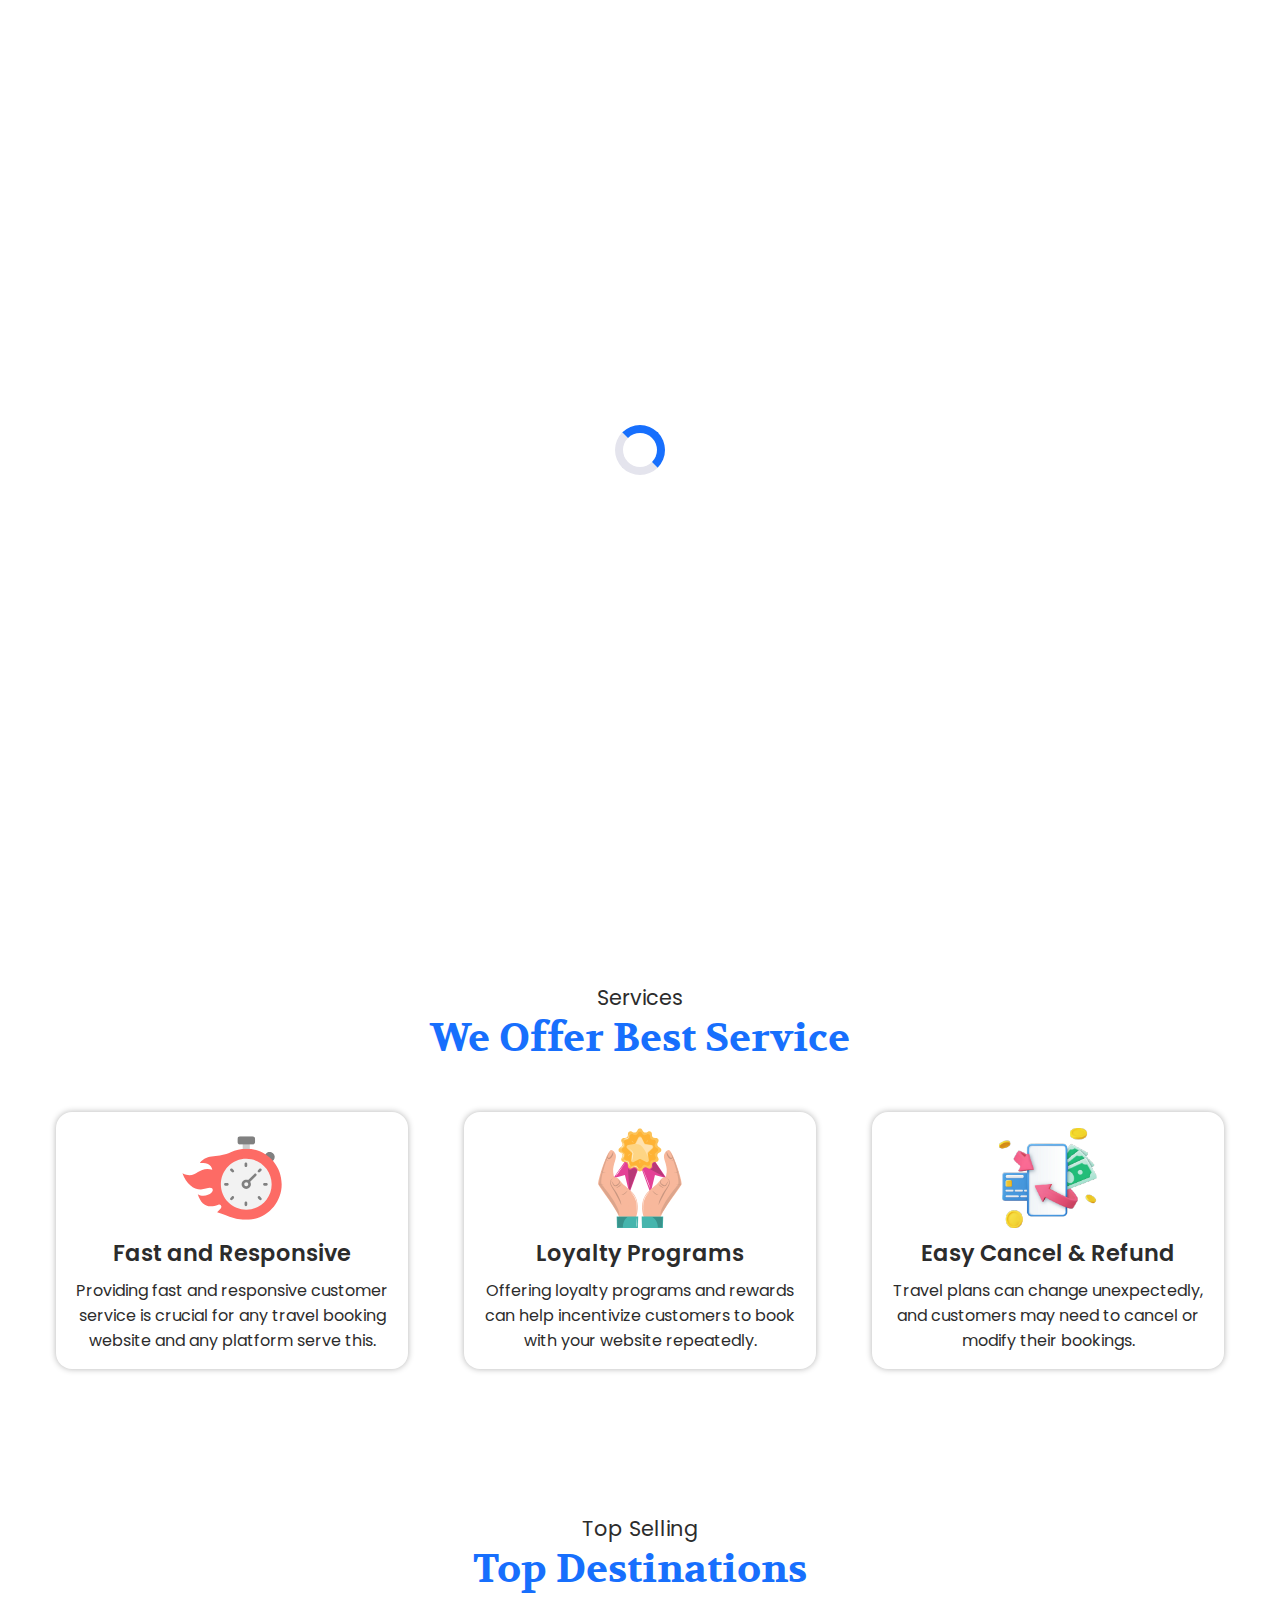
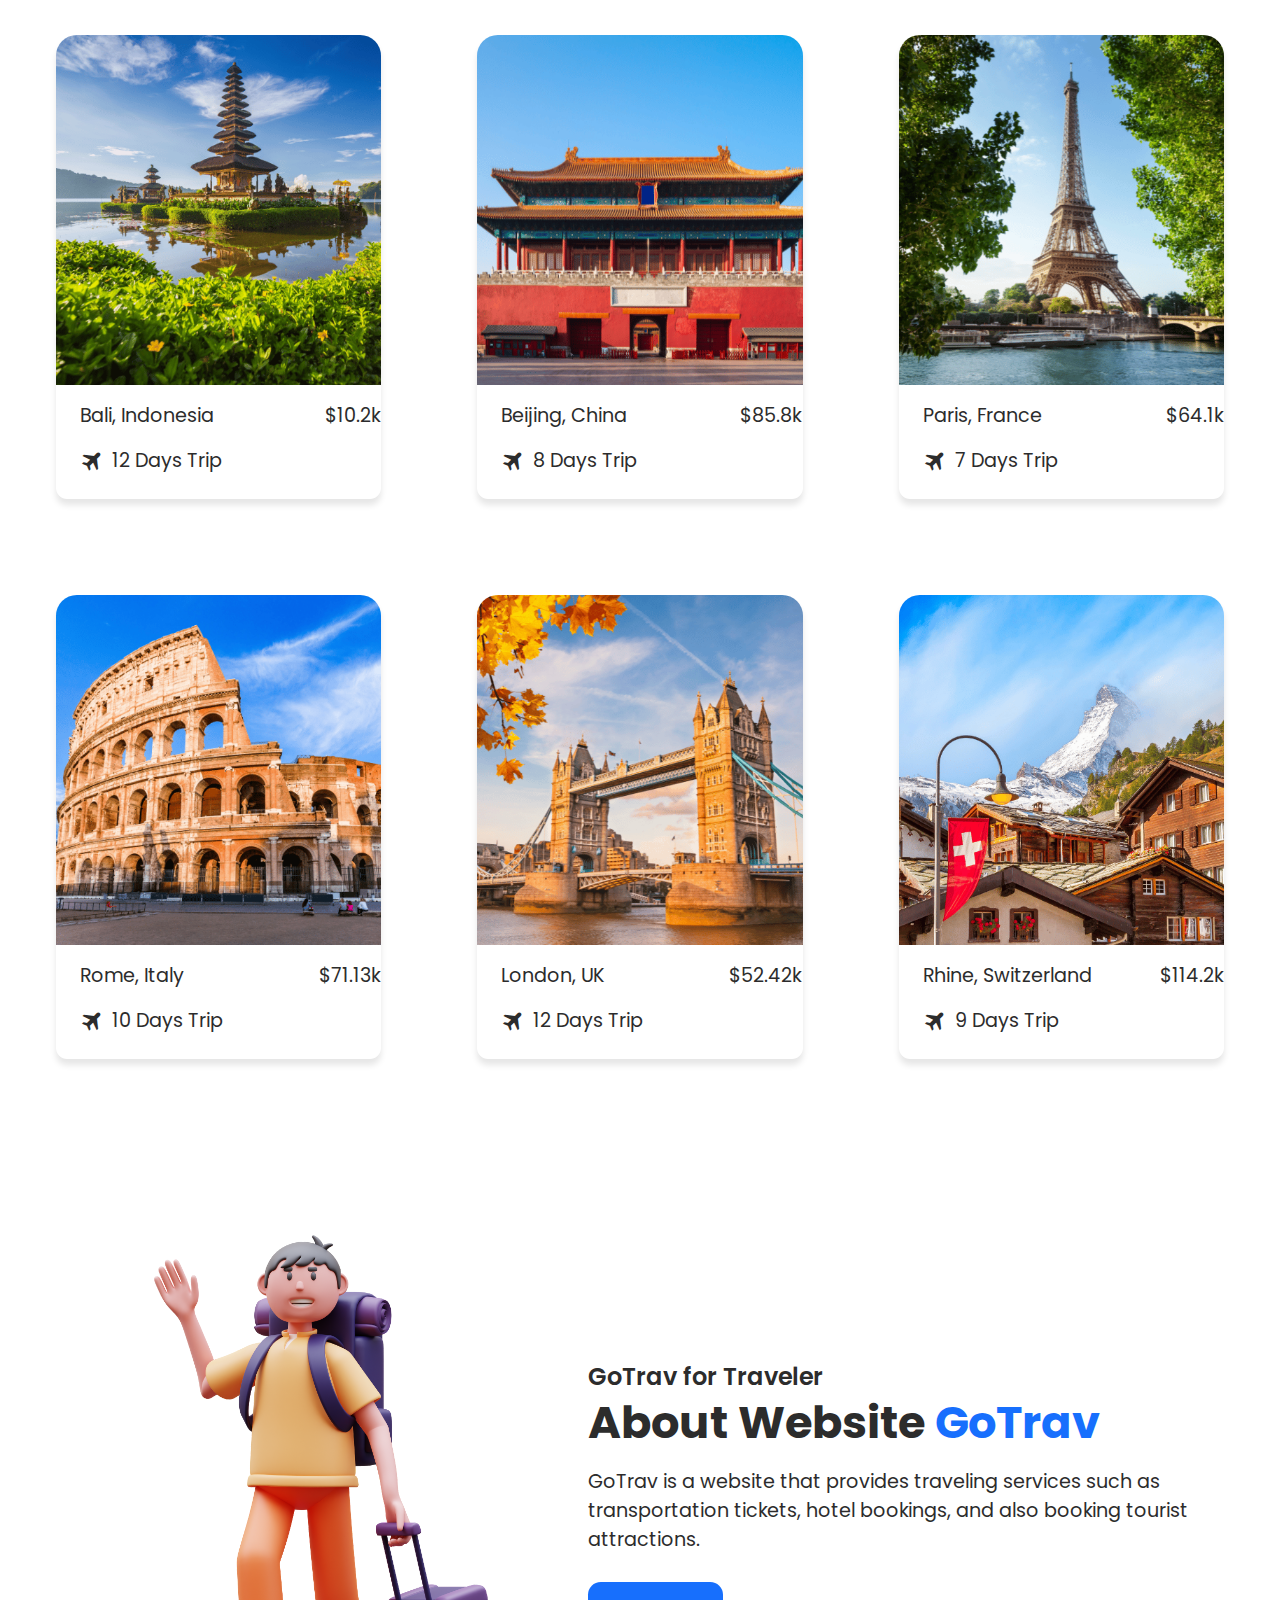
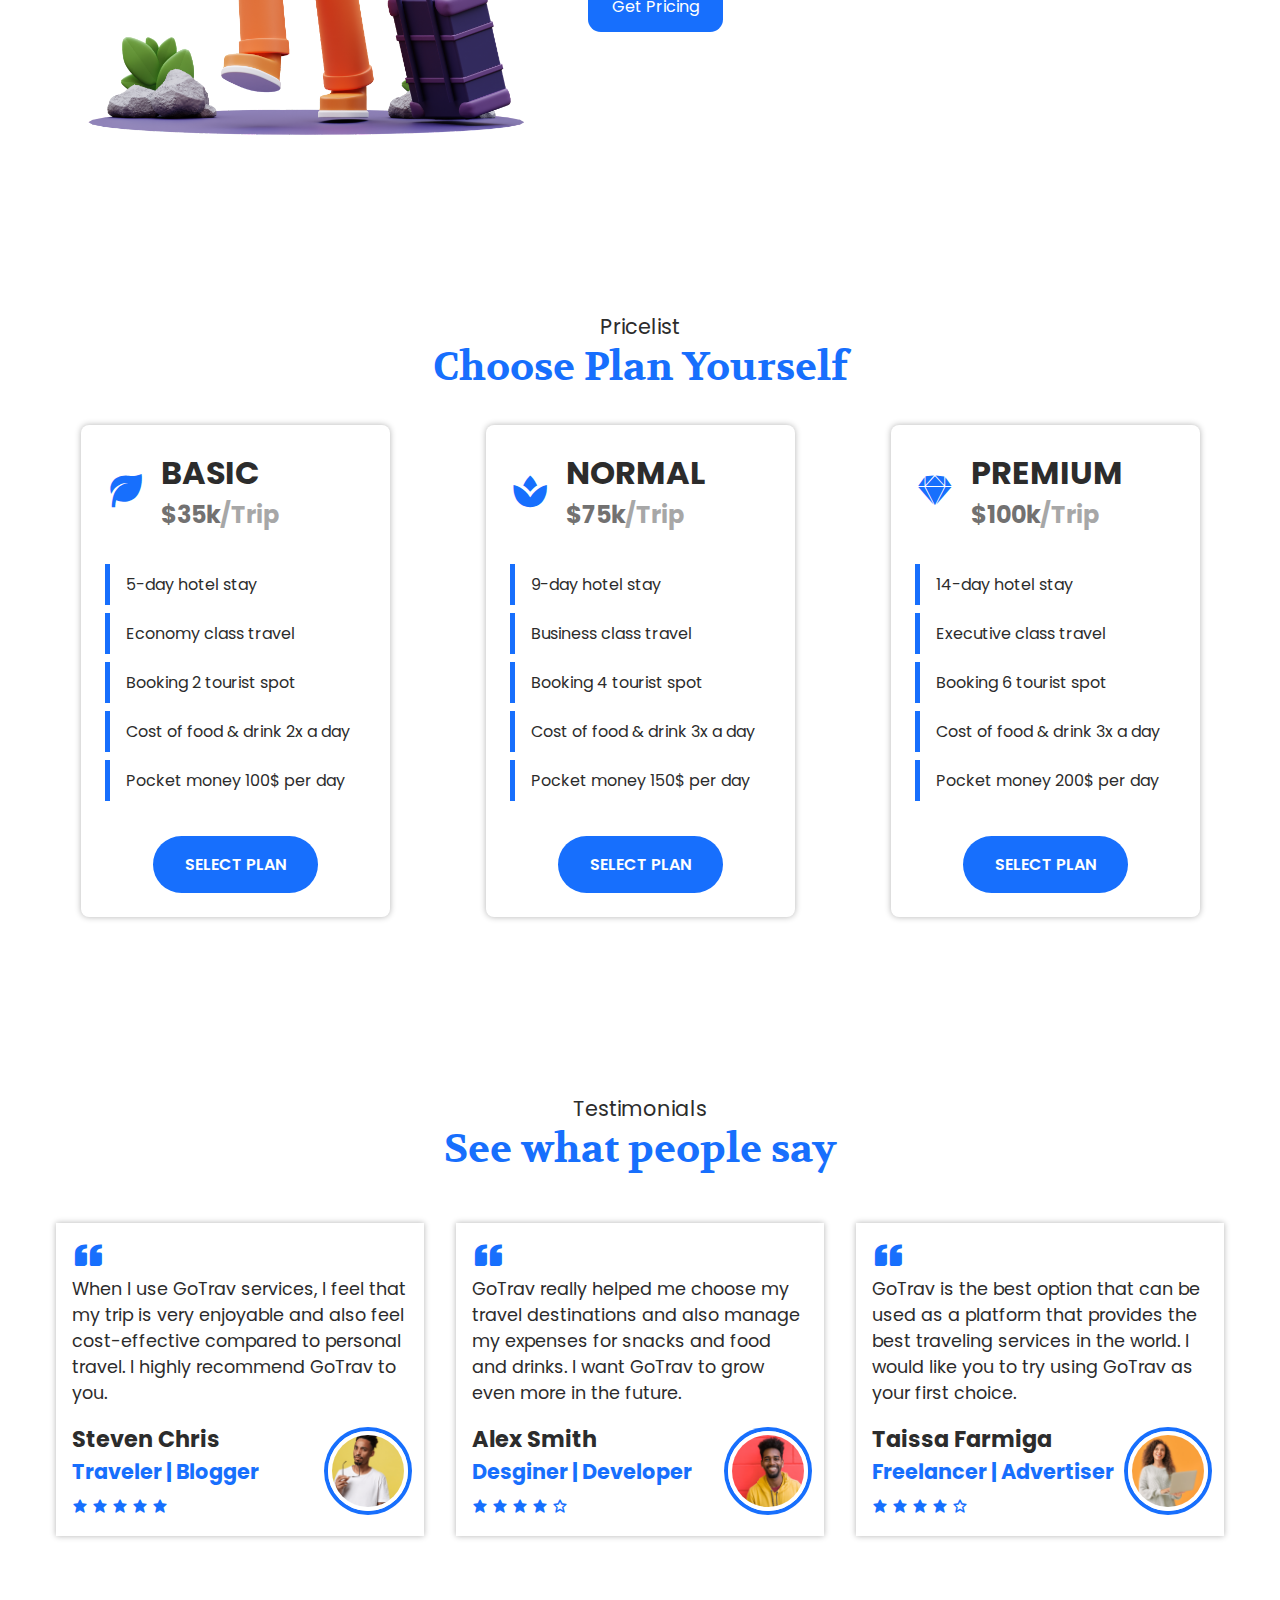
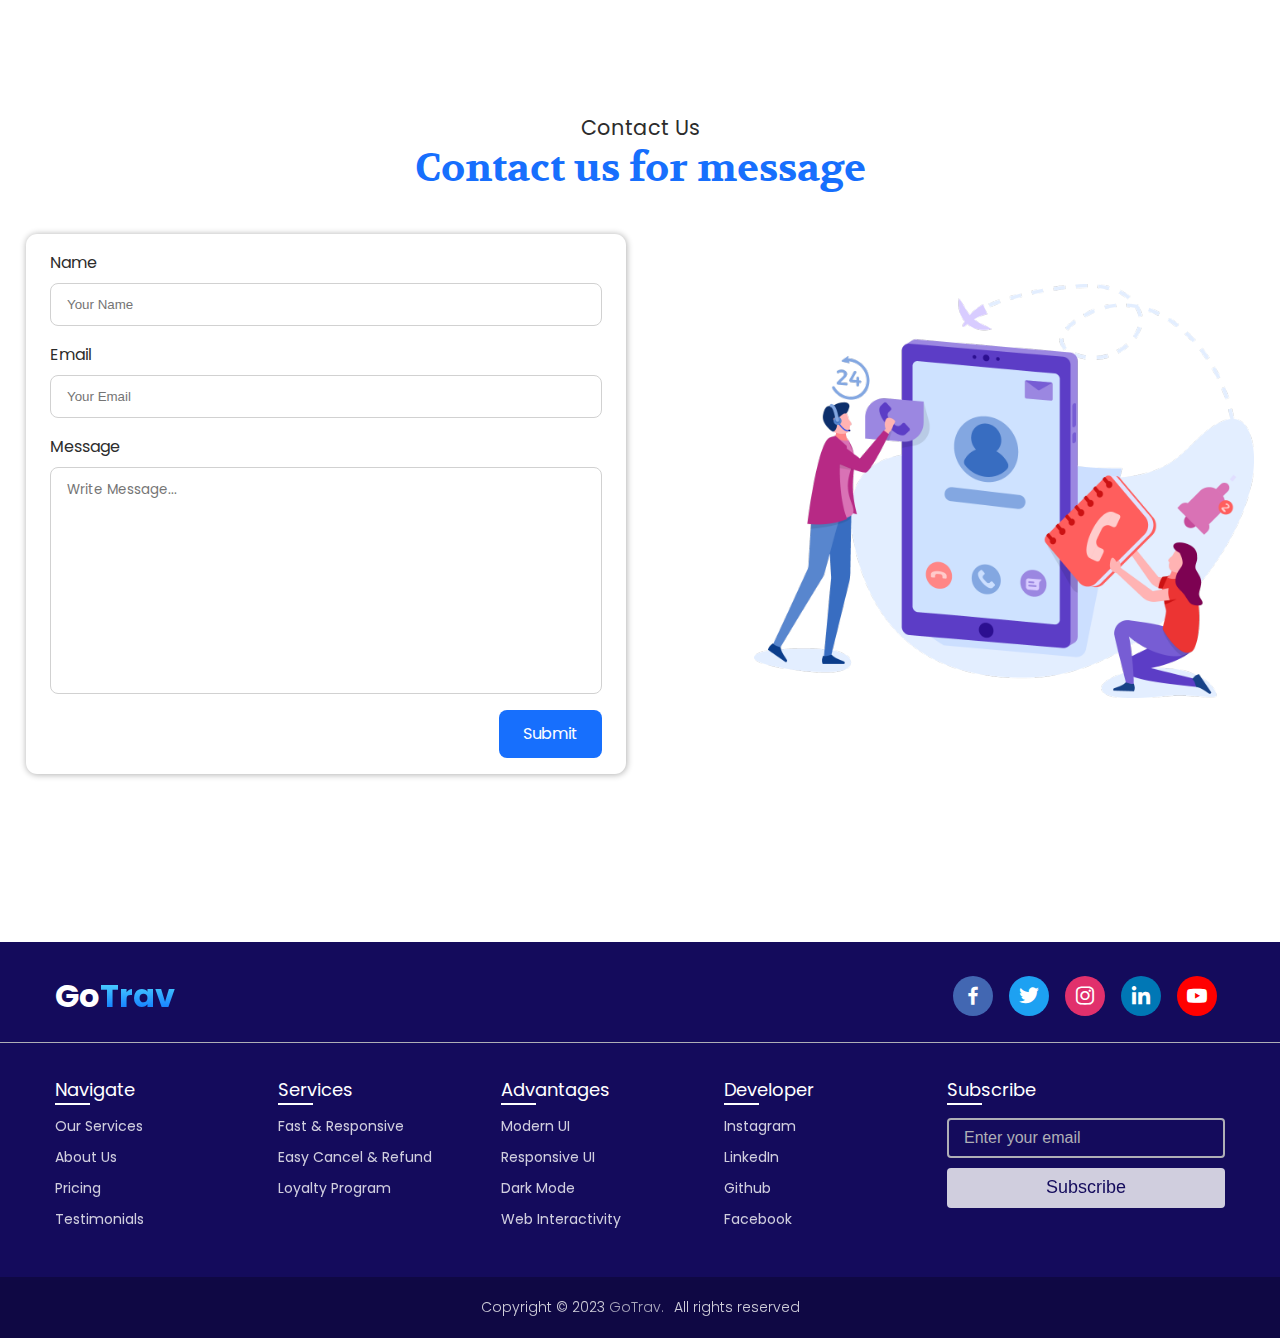
<file: index.html>
<!DOCTYPE html>
<html lang="en">
  <head>
    <!-- Meta tag for Character Encoding -->
    <meta charset="UTF-8" />

    <!-- Meta tag for viewport width -->
    <meta name="viewport" content="width=device-width, initial-scale=1.0" />

    <!-- Title Website -->
    <title>GoTrav | Best Solution for Traveler</title>

    <!-- External Style Sheet -->
    <link rel="stylesheet" href="./src/css/styles.css" />

    <!-- Favicon Web -->
    <link
      rel="shortcut icon"
      href="./src/assets/logo.svg"
      type="image/x-icon"
    />

    <!-- Box Icons -->
    <link
      href="https://unpkg.com/boxicons@2.1.4/css/boxicons.min.css"
      rel="stylesheet"
    />

    <!-- Meta Tag Open Graph -->
    <meta property="og:title" content="GoTrav" />
    <meta
      property="og:description"
      content="A website that provides lodging and accommodation booking services for traveling and sightseeing."
    />
    <meta
      property="og:image"
      itemprop="image"
      content="https://go-trav-site.netlify.app/src/assets/preview.png"
    />
    <meta property="og:url" content="https://go-trav-site.netlify.app" />
    <meta property="og:type" content="website" />
    <meta property="og:image:type" content="image/png" />
    <meta property="og:image:width" content="500" />
    <meta property="og:image:height" content="500" />

    <!-- PWA -->
    <link rel="manifest" href="./manifest.json" />
    <!-- ios support -->
    <link rel="apple-touch-icon" href="src/assets/manifest/icons/icon-72x72.png" />
    <link rel="apple-touch-icon" href="src/assets/manifest/icons/icon-96x96.png" />
    <link rel="apple-touch-icon" href="src/assets/manifest/icons/icon-128x128.png" />
    <link rel="apple-touch-icon" href="src/assets/manifest/icons/icon-144x144.png" />
    <link rel="apple-touch-icon" href="src/assets/manifest/icons/icon-152x152.png" />
    <link rel="apple-touch-icon" href="src/assets/manifest/icons/icon-192x192.png" />
    <link rel="apple-touch-icon" href="src/assets/manifest/icons/icon-384x384.png" />
    <link rel="apple-touch-icon" href="src/assets/manifest/icons/icon-512x512.png" />
    <meta name="apple-mobile-web-app-status-bar" content="#176FFD" />
    <meta name="theme-color" content="#176FFD" />
  </head>
  <body>
    <!-- Button back to top -->
    <div class="button-backtop">
      <i class="bx bxs-chevrons-up"></i>
    </div>

    <!-- Loading Screen -->
    <div class="loading-container">
      <div class="loading-screen"></div>
    </div>

    <!-- Header Start -->
    <header id="#header">
      <nav class="navbar">
        <a href="#" class="nav-brand">
          <img src="./src/assets/logo.svg" alt="logo" />
          <h1>
            <b>Go<span>Trav</span></b>
          </h1>
        </a>
        <ul class="dropdown">
          <li class="list-nav"><a href="#">Home</a></li>
          <li class="list-nav"><a href="#services">Services</a></li>
          <li class="list-nav"><a href="#about">About</a></li>
          <li class="list-nav"><a href="#pricing">Pricing</a></li>
          <li class="list-nav"><a href="#testimonials">Testimonials</a></li>
          <div class="list-nav github">
            <i class="bx bxl-github"></i>
            Developer
          </div>
        </ul>
        <div class="right-menu">
          <i id="dark-toggle" class="bx bxs-sun"></i>
          <div class="github">
            <i class="bx bxl-github"></i>
            Developer
          </div>
          <div class="hamburger-menu">
            <span></span>
            <span></span>
            <span></span>
          </div>
        </div>
      </nav>
    </header>
    <!-- Header End -->

    <!-- Hero Section Start -->
    <section id="hero">
      <div class="hero-desc">
        <div class="core-desc">
          <h3>BEST DESTINATIONS AROUND THE WORLD</h3>
          <h1 class="title-hero">Travel, enjoy and live a new and full life</h1>
          <p>
            GoTrav is a website that provides traveling services such as
            transportation tickets, hotel bookings, and also booking tourist
            attractions.
          </p>
        </div>
        <a href="#services" class="btn">Find out more</a>
      </div>
      <div class="hero-side">
        <img src="./src/assets/Traveller.svg" alt="hero-image" />
      </div>
    </section>
    <!-- Hero Section End -->

    <!-- Services Section Start -->
    <section id="services">
      <div class="title-service">
        <p>Services</p>
        <h1>We Offer Best Service</h1>
      </div>
      <div class="box-grid">
        <div class="field-service">
          <img src="./src/assets/Services/fast.svg" alt="service image" />
          <div class="title">Fast and Responsive</div>
          <p>
            Providing fast and responsive customer service is crucial for any
            travel booking website and any platform serve this.
          </p>
        </div>
        <div class="field-service">
          <img src="./src/assets/Services/loyalty.svg" alt="service image" />
          <div class="title">Loyalty Programs</div>
          <p>
            Offering loyalty programs and rewards can help incentivize customers
            to book with your website repeatedly.
          </p>
        </div>
        <div class="field-service">
          <img src="./src/assets/Services/refund.svg" alt="service image" />
          <div class="title">Easy Cancel & Refund</div>
          <p>
            Travel plans can change unexpectedly, and customers may need to
            cancel or modify their bookings.
          </p>
        </div>
      </div>
    </section>
    <!-- Services Section End -->

    <!-- Destinations Section Start -->
    <section id="destinations">
      <div class="title-dest">
        <p>Top Selling</p>
        <h1>Top Destinations</h1>
      </div>
      <div class="container-dest">
        <div class="field-dest">
          <img
            src="./src/assets/Destinations/Bali.png"
            alt="image-destination"
          />
          <div class="description">
            <div class="top">
              <p>Bali, Indonesia</p>
              <p>$10.2k</p>
            </div>
            <div class="bot">
              <i class="bx bxs-plane-alt"></i>
              <p>12 Days Trip</p>
            </div>
          </div>
        </div>
        <div class="field-dest">
          <img
            src="./src/assets/Destinations/Beijing.png"
            alt="image-destination"
          />
          <div class="description">
            <div class="top">
              <p>Beijing, China</p>
              <p>$85.8k</p>
            </div>
            <div class="bot">
              <i class="bx bxs-plane-alt"></i>
              <p>8 Days Trip</p>
            </div>
          </div>
        </div>
        <div class="field-dest">
          <img
            src="./src/assets/Destinations/France.png"
            alt="image-destination"
          />
          <div class="description">
            <div class="top">
              <p>Paris, France</p>
              <p>$64.1k</p>
            </div>
            <div class="bot">
              <i class="bx bxs-plane-alt"></i>
              <p>7 Days Trip</p>
            </div>
          </div>
        </div>
        <div class="field-dest">
          <img
            src="./src/assets/Destinations/Rome.png"
            alt="image-destination"
          />
          <div class="description">
            <div class="top">
              <p>Rome, Italy</p>
              <p>$71.13k</p>
            </div>
            <div class="bot">
              <i class="bx bxs-plane-alt"></i>
              <p>10 Days Trip</p>
            </div>
          </div>
        </div>
        <div class="field-dest">
          <img
            src="./src/assets/Destinations/London.png"
            alt="image-destination"
          />
          <div class="description">
            <div class="top">
              <p>London, UK</p>
              <p>$52.42k</p>
            </div>
            <div class="bot">
              <i class="bx bxs-plane-alt"></i>
              <p>12 Days Trip</p>
            </div>
          </div>
        </div>
        <div class="field-dest">
          <img
            src="./src/assets/Destinations/Swiss.png"
            alt="image-destination"
          />
          <div class="description">
            <div class="top">
              <p>Rhine, Switzerland</p>
              <p>$114.2k</p>
            </div>
            <div class="bot">
              <i class="bx bxs-plane-alt"></i>
              <p>9 Days Trip</p>
            </div>
          </div>
        </div>
      </div>
    </section>
    <!-- Destinations Section End -->

    <!-- About Section Start -->
    <section id="about">
      <img src="./src/assets/About.svg" alt="image-about" />
      <div class="content-about">
        <div class="title-content">
          <h3>GoTrav for Traveler</h3>
          <h1>About Website <span>GoTrav</span></h1>
        </div>
        <p>
          GoTrav is a website that provides traveling services such as
          transportation tickets, hotel bookings, and also booking tourist
          attractions.
        </p>
        <a href="#pricing" class="btn"> Get Pricing </a>
      </div>
    </section>
    <!-- About Section End -->

    <!-- Pricing Section Start -->
    <section id="pricing">
      <div class="title-pricing">
        <p>Pricelist</p>
        <h1>Choose Plan Yourself</h1>
      </div>
      <div class="plan-container">
        <div class="pricing-box">
          <div class="head-price">
            <i class="bx bxs-leaf"></i>
            <div class="desc">
              <h1>BASIC</h1>
              <h2>$35k<span>/Trip</span></h2>
            </div>
          </div>
          <div class="benefit">
            <div class="bft">5-day hotel stay</div>
            <div class="bft">Economy class travel</div>
            <div class="bft">Booking 2 tourist spot</div>
            <div class="bft">Cost of food & drink 2x a day</div>
            <div class="bft">Pocket money 100$ per day</div>
          </div>
          <div class="btn-plan">SELECT PLAN</div>
        </div>
        <div class="pricing-box">
          <div class="head-price">
            <i class="bx bxs-spa"></i>
            <div class="desc">
              <h1>NORMAL</h1>
              <h2>$75k<span>/Trip</span></h2>
            </div>
          </div>
          <div class="benefit">
            <div class="bft">9-day hotel stay</div>
            <div class="bft">Business class travel</div>
            <div class="bft">Booking 4 tourist spot</div>
            <div class="bft">Cost of food & drink 3x a day</div>
            <div class="bft">Pocket money 150$ per day</div>
          </div>
          <div class="btn-plan">SELECT PLAN</div>
        </div>
        <div class="pricing-box">
          <div class="head-price">
            <i class="bx bxl-sketch"></i>
            <div class="desc">
              <h1>PREMIUM</h1>
              <h2>$100k<span>/Trip</span></h2>
            </div>
          </div>
          <div class="benefit">
            <div class="bft">14-day hotel stay</div>
            <div class="bft">Executive class travel</div>
            <div class="bft">Booking 6 tourist spot</div>
            <div class="bft">Cost of food & drink 3x a day</div>
            <div class="bft">Pocket money 200$ per day</div>
          </div>
          <div class="btn-plan">SELECT PLAN</div>
        </div>
      </div>
    </section>
    <!-- Pricing Section end -->

    <!-- Testimonials Section Start -->
    <section id="testimonials">
      <div class="title-testimonials">
        <p>Testimonials</p>
        <h1>See what people say</h1>
      </div>
      <div class="testi-container">
        <div class="card-testimoni">
          <i class="bx bxs-quote-left"></i>
          <p class="desc">
            When I use GoTrav services, I feel that my trip is very enjoyable
            and also feel cost-effective compared to personal travel. I highly
            recommend GoTrav to you.
          </p>
          <div class="bot-desc">
            <div class="name-people">
              <h1>Steven Chris</h1>
              <h1>Traveler | Blogger</h1>
              <div class="star-box">
                <i class="bx bxs-star"></i>
                <i class="bx bxs-star"></i>
                <i class="bx bxs-star"></i>
                <i class="bx bxs-star"></i>
                <i class="bx bxs-star"></i>
              </div>
            </div>
            <img src="./src/assets/Testimoni/people-1.png" alt="people-image" />
          </div>
        </div>
        <div class="card-testimoni">
          <i class="bx bxs-quote-left"></i>
          <p class="desc">
            GoTrav really helped me choose my travel destinations and also
            manage my expenses for snacks and food and drinks. I want GoTrav to
            grow even more in the future.
          </p>
          <div class="bot-desc">
            <div class="name-people">
              <h1>Alex Smith</h1>
              <h1>Desginer | Developer</h1>
              <div class="star-box">
                <i class="bx bxs-star"></i>
                <i class="bx bxs-star"></i>
                <i class="bx bxs-star"></i>
                <i class="bx bxs-star"></i>
                <i class="bx bx-star"></i>
              </div>
            </div>
            <img src="./src/assets/Testimoni/people-2.png" alt="people-image" />
          </div>
        </div>
        <div class="card-testimoni">
          <i class="bx bxs-quote-left"></i>
          <p class="desc">
            GoTrav is the best option that can be used as a platform that
            provides the best traveling services in the world. I would like you
            to try using GoTrav as your first choice.
          </p>
          <div class="bot-desc">
            <div class="name-people">
              <h1>Taissa Farmiga</h1>
              <h1>Freelancer | Advertiser</h1>
              <div class="star-box">
                <i class="bx bxs-star"></i>
                <i class="bx bxs-star"></i>
                <i class="bx bxs-star"></i>
                <i class="bx bxs-star"></i>
                <i class="bx bx-star"></i>
              </div>
            </div>
            <img src="./src/assets/Testimoni/people-3.png" alt="people-image" />
          </div>
        </div>
      </div>
    </section>
    <!-- Testimonials Section End -->

    <!-- Contact Section Start -->
    <section id="contact">
      <article>
        <h1>Contact Us</h1>
        <h3>Contact us for message</h3>
      </article>
      <div class="contact-container">
        <img src="./src/assets/Contact.svg" alt="image-contact" />
        <aside>
          <form id="form-contact">
            <div class="input-field">
              <label for="name">Name</label>
              <input
                type="text"
                name="name"
                id="name"
                placeholder="Your Name"
              />
            </div>
            <div class="input-field">
              <label for="email">Email</label>
              <input
                type="email"
                name="email"
                id="email"
                placeholder="Your Email"
              />
            </div>
            <div class="input-field">
              <label for="message">Message</label>
              <textarea
                name="message"
                id="message"
                cols="30"
                rows="10"
                placeholder="Write Message..."
              ></textarea>
            </div>
            <a
              class="btn-submit"
              href="mailto:kareltrisnanto26@gmail.com"
              target="_blank"
              >Submit</a
            >
          </form>
        </aside>
      </div>
    </section>
    <!-- Contact Section End -->

    <!-- Footer Start -->
    <footer id="footer">
      <div class="content">
        <div class="top">
          <a href="#" class="logo-details">
            <h1 class="logo-name">Go<span>Trav</span></h1>
          </a>
          <div class="media-icons">
            <a href="#"><i class="bx bxl-facebook"></i></a>
            <a href="#"><i class="bx bxl-twitter"></i></a>
            <a href="#"><i class="bx bxl-instagram"></i></a>
            <a href="#"><i class="bx bxl-linkedin"></i></a>
            <a href="#"><i class="bx bxl-youtube"></i></a>
          </div>
        </div>
        <div class="link-boxes">
          <ul class="box">
            <li class="link-name">Navigate</li>
            <li><a href="#services">Our Services</a></li>
            <li><a href="#about">About Us</a></li>
            <li><a href="#pricing">Pricing</a></li>
            <li><a href="#testimonials">Testimonials</a></li>
          </ul>
          <ul class="box">
            <li class="link-name">Services</li>
            <li><a href="#">Fast & Responsive</a></li>
            <li><a href="#">Easy Cancel & Refund</a></li>
            <li><a href="#">Loyalty Program</a></li>
          </ul>
          <ul class="box">
            <li class="link-name">Advantages</li>
            <li><a href="#">Modern UI</a></li>
            <li><a href="#">Responsive UI</a></li>
            <li><a href="#">Dark Mode</a></li>
            <li><a href="#">Web Interactivity</a></li>
          </ul>
          <ul class="box">
            <li class="link-name">Developer</li>
            <li>
              <a href="https://www.instagram.com/foxy_foxh/" target="_blank"
                >Instagram</a
              >
            </li>
            <li>
              <a
                href="https://id.linkedin.com/in/karel-trisnanto-utomo-8564ba259"
                target="_blank"
                >LinkedIn</a
              >
            </li>
            <li>
              <a href="https://github.com/KarMint26" target="_blank">Github</a>
            </li>
            <li>
              <a
                href="https://www.facebook.com/profile.php?id=100013436564340"
                target="_blank"
                >Facebook</a
              >
            </li>
          </ul>
          <ul class="box input-box">
            <li class="link-name">Subscribe</li>
            <li><input type="text" placeholder="Enter your email" /></li>
            <li><input type="button" value="Subscribe" /></li>
          </ul>
        </div>
      </div>
      <div class="bottom-details">
        <div class="bottom-text">
          <span class="copyright-text"
            >Copyright © 2023 <a href="#">GoTrav.</a>All rights reserved</span
          >
        </div>
      </div>
    </footer>
    <!-- Footer End -->

    <!-- External Javascript File -->
    <script src="./src/js/index.js"></script>
  </body>
</html>
</file>
<file: src/css/styles.css>
/* Font Google Imported */
@import url("https://fonts.googleapis.com/css2?family=Poppins:wght@100;200;300;400;500;600;700;800;900&family=Volkhov:wght@400;700&display=swap");

/* CSS Variable */
:root {
  --primary-color: rgb(23, 111, 253);
  --font-color: #2c2c2c;
  --bg-dark: #292929;
  --hover-color: rgb(18, 87, 199);
}

/* CSS Reset */
*,
*::before,
*::after {
  padding: 0;
  margin: 0;
  outline: none;
  border: none;
  box-sizing: border-box;
  list-style: none;
  text-decoration: none;
}

/* Html and Body tag Styling */

html {
  scroll-behavior: smooth;
}

body {
  color: var(--font-color);
  background-color: #fff;
  transition: 300ms ease-in-out;
  font-family: "Poppins", sans-serif;
  overflow-x: hidden !important;
  overflow-y: hidden;
}

.dark body {
  background-color: var(--bg-dark);
  color: #fff;
}

/* Scrollbar Style */
/* Firefox */
* {
  scrollbar-width: thin;
  scrollbar-color: var(--primary-color) hsla(186, 100%, 69%, 1) 100%;
}

/* Chrome, Edge and Safari */
*::-webkit-scrollbar {
  height: 10px;
  width: 10px;
}
*::-webkit-scrollbar-track {
  border-radius: 20px;
  background-color: transparent;
}

*::-webkit-scrollbar-thumb {
  border-radius: 10px;
  background: hsla(217, 100%, 50%, 1);
  background: linear-gradient(
    90deg,
    hsla(217, 100%, 50%, 1) 0%,
    hsla(186, 100%, 69%, 1) 100%
  );
  background: -moz-linear-gradient(
    90deg,
    hsla(217, 100%, 50%, 1) 0%,
    hsla(186, 100%, 69%, 1) 100%
  );
  background: -webkit-linear-gradient(
    90deg,
    hsla(217, 100%, 50%, 1) 0%,
    hsla(186, 100%, 69%, 1) 100%
  );
}

/* Button Back To Top */
.button-backtop {
  position: fixed;
  bottom: 15px;
  right: 15px;
  width: 40px;
  height: 40px;
  border-radius: 100%;
  text-align: center;
  border: 2px solid white;
  cursor: pointer;
  display: none;
  box-shadow: 0 0 0 1.5px rgb(73, 73, 73);
  background: var(--primary-color);
  z-index: 999;
}

.dark .button-backtop {
  border: 2px solid #000;
  box-shadow: 0 0 0 1.5px rgb(255, 255, 255);
}

.button-backtop i {
  color: white;
  font-size: 1.5rem;
  line-height: 35px;
}

/* Loading Screen Styling */
.loading-container {
  width: 100vw;
  height: 100vh;
  background-color: #fff;
  z-index: 999999999;
  display: flex;
  justify-content: center;
  align-items: center;
  position: fixed;
  top: 0;
  left: 0;
}

.dark .loading-container {
  background-color: #000;
}

.loading-screen {
  width: 50px;
  height: 50px;
  display: grid;
  animation: s4 4s infinite;
}
.loading-screen::before,
.loading-screen::after {    
  content:"";
  grid-area: 1/1;
  border:8px solid;
  border-radius: 50%;
  border-color: var(--primary-color) var(--primary-color) #0000 #0000;
  mix-blend-mode: darken;
  animation: s4 1s infinite linear;
}
.loading-screen::after {
  border-color:#0000 #0000 #E4E4ED #E4E4ED;
  animation-direction: reverse;
}

@keyframes s4{ 
  100%{transform: rotate(1turn)}
}

/* Header Section Styling */

/* Mobile View Reponsive */
.navbar {
  display: flex;
  justify-content: space-between;
  align-items: center;
  position: fixed;
  top: 0;
  width: 100%;
  height: 90px;
  padding: 0.5rem 2rem;
  background-color: #fff;
  z-index: 999;
  box-shadow: 0 0 8px 0 rgba(0, 0, 0, 0.3);
  transition: 300ms ease-in-out;
}

.dark .navbar {
  background-color: var(--bg-dark);
}

.navbar .nav-brand {
  display: flex;
  justify-content: center;
  align-items: center;
  gap: 0.8rem;
  color: var(--font-color);
}

.navbar .nav-brand span {
  background: hsla(217, 100%, 50%, 1);
  background: linear-gradient(
    90deg,
    hsla(217, 100%, 50%, 1) 0%,
    hsla(186, 100%, 69%, 1) 100%
  );
  background: -moz-linear-gradient(
    90deg,
    hsla(217, 100%, 50%, 1) 0%,
    hsla(186, 100%, 69%, 1) 100%
  );
  background: -webkit-linear-gradient(
    90deg,
    hsla(217, 100%, 50%, 1) 0%,
    hsla(186, 100%, 69%, 1) 100%
  );

  color: transparent;

  /* Vendor Prefixes */
  -webkit-background-clip: text;
  -moz-background-clip: text;
  -o-background-clip: text;
  -ms-background-clip: text;
}

.dark .navbar .nav-brand {
  color: #fff;
}

.navbar .nav-brand h1 {
  font-size: 1.4rem;
}

.navbar .nav-brand img {
  width: 3rem;
}

.navbar .dropdown {
  display: flex;
  justify-content: center;
  align-items: center;
  gap: 2.5rem;
  flex-direction: column;
  position: fixed;
  left: 0;
  top: 0;
  background-color: #fff;
  padding: 1rem 2rem;
  width: 100vw;
  height: 100vh;
  z-index: 999;
  transform: translateX(-1000px);
  transition: 300ms ease-in-out;
}

.navbar .dropdown.active {
  transform: translateX(0);
}

.dark .navbar .dropdown {
  background-color: var(--bg-dark);
}

.navbar .dropdown .github {
  display: flex;
  justify-content: center;
  align-items: center;
  gap: 0.5rem;
  font-size: 1rem;
  padding: 0.5rem 1rem;
  background-color: var(--bg-dark);
  color: #fff;
  border-radius: 3rem;
  cursor: pointer;
}

.dark .navbar .dropdown .github {
  background-color: rgb(170, 170, 170);
  color: var(--bg-dark);
}

.navbar .dropdown li a {
  position: relative;
  color: var(--font-color);
  font-size: 1.1rem;
  text-transform: uppercase;
  transition: 300ms ease-in-out;
}

.navbar .dropdown li a:hover {
  color: var(--primary-color);
}

.dark .navbar .dropdown li a:hover {
  background: hsla(217, 100%, 50%, 1);
  background: linear-gradient(
    90deg,
    hsla(217, 100%, 50%, 1) 0%,
    hsla(186, 100%, 69%, 1) 100%
  );
  background: -moz-linear-gradient(
    90deg,
    hsla(217, 100%, 50%, 1) 0%,
    hsla(186, 100%, 69%, 1) 100%
  );
  background: -webkit-linear-gradient(
    90deg,
    hsla(217, 100%, 50%, 1) 0%,
    hsla(186, 100%, 69%, 1) 100%
  );

  color: transparent;

  /* Vendor Prefixes */
  -webkit-background-clip: text;
  -moz-background-clip: text;
  -o-background-clip: text;
  -ms-background-clip: text;
}

.navbar .dropdown li a::before {
  content: "";
  position: absolute;
  width: 3.1rem;
  height: 3px;
  bottom: 5px;
  left: 0;
  opacity: 0;
  background: hsla(217, 100%, 50%, 1);
  background: linear-gradient(
    90deg,
    hsla(217, 100%, 50%, 1) 0%,
    hsla(186, 100%, 69%, 1) 100%
  );
  background: -moz-linear-gradient(
    90deg,
    hsla(217, 100%, 50%, 1) 0%,
    hsla(186, 100%, 69%, 1) 100%
  );
  background: -webkit-linear-gradient(
    90deg,
    hsla(217, 100%, 50%, 1) 0%,
    hsla(186, 100%, 69%, 1) 100%
  );
  transition: 300ms ease-in-out;
}

.navbar .dropdown li a:hover::before {
  bottom: -7px;
  opacity: 1;
}

.navbar .dropdown li:nth-child(2) a::before {
  width: 5rem;
}

.navbar .dropdown li:nth-child(3) a::before {
  width: 3.5rem;
}

.navbar .dropdown li:nth-child(4) a::before {
  width: 4.4rem;
}

.navbar .dropdown li:nth-child(5) a::before {
  width: 7.3rem;
}

.dark .navbar .dropdown li a {
  color: #fff;
}

/* Right Menu Class Styling */

.navbar .right-menu {
  display: flex;
  justify-content: center;
  align-items: center;
  gap: 1.8rem;
}

.navbar .right-menu .github {
  display: none;
  justify-content: center;
  align-items: center;
  gap: 0.5rem;
  font-size: 1rem;
  padding: 0.5rem 1rem;
  background-color: var(--bg-dark);
  color: #fff;
  border-radius: 3rem;
  cursor: pointer;
}

.dark .navbar .right-menu .github {
  background-color: rgb(170, 170, 170);
  color: var(--bg-dark);
}

/* Hamburger menu and dark toggle */

.navbar .hamburger-menu {
  position: relative;
  z-index: 9999;
  display: flex;
  flex-direction: column;
  justify-content: center;
  align-items: center;
  gap: 0.5rem;
  cursor: pointer;
}

.navbar .right-menu #dark-toggle {
  font-size: 1.8rem;
  cursor: pointer;
}

.navbar .hamburger-menu span {
  width: 2rem;
  height: 3px;
  background-color: var(--font-color);
  transition: 300ms ease-in-out;
}

.dark .navbar .hamburger-menu span {
  background-color: #fff;
}

/* When not added active class */

.navbar .hamburger-menu span:first-child {
  transform-origin: top right;
}

.navbar .hamburger-menu span:nth-child(2) {
  transform: scale(1);
}

.navbar .hamburger-menu span:last-child {
  transform-origin: bottom right;
}

/* When Class Active Added */

.navbar .hamburger-menu.active span:first-child {
  transform: rotate(-45deg);
}

.navbar .hamburger-menu.active span:nth-child(2) {
  transform: scale(0);
}

.navbar .hamburger-menu.active span:last-child {
  transform: rotate(45deg);
}

/* Tablet View Responsive */

@media (min-width: 768px) {
  .navbar {
    padding: 0.5rem 3.5rem;
    height: 100px;
  }

  .navbar .nav-brand h1 {
    font-size: 1.5rem;
  }

  .navbar .right-menu {
    gap: 2.3rem;
  }
}

/* Desktop View Responsive */

@media (min-width: 1024px) {
  .navbar .nav-brand h1 {
    font-size: 1.7rem;
  }

  .navbar .nav-brand img {
    width: 3.5rem;
  }

  .navbar .hamburger-menu {
    display: none;
  }

  .navbar .dropdown {
    flex-direction: row;
    width: auto;
    height: auto;
    position: static;
    transform: translateX(0);
  }

  .navbar .dropdown .github {
    display: none;
  }

  .navbar .right-menu .github {
    display: flex;
  }

  .navbar .right-menu #dark-toggle {
    transform: translateY(0.2rem);
  }
}

/* Hero section styling */

/* Mobile View Responsive */
#hero {
  margin-top: 10rem;
  display: flex;
  justify-content: center;
  align-items: center;
  flex-direction: column-reverse;
  padding: 0.5rem 2rem;
  gap: 2rem;
}

#hero img {
  width: 350px;
  position: relative;
  z-index: 88;
}

#hero .hero-desc {
  margin: 2rem 0;
  display: flex;
  justify-content: center;
  align-items: flex-start;
  flex-direction: column;
}

#hero .hero-desc .core-desc h3 {
  font-size: 0.8rem;
  color: var(--primary-color);
}

#hero .hero-desc .core-desc h1 {
  font-family: "Volkhov", serif;
  font-size: 2.7rem;
  line-height: 2.9rem;
  margin: 0.8rem 0;
}

#hero .hero-desc .core-desc p {
  font-size: 0.8rem;
  margin-bottom: 1.5rem;
}

.btn {
  background-color: var(--primary-color);
  padding: 0.8rem 1.5rem;
  color: #fff;
  border-radius: 0.8rem;
  transition: 300ms ease-in-out;
}

.btn:hover {
  background-color: var(--hover-color);
}

/* Tablet View Responsive */
@media (min-width: 768px) {
  #hero {
    padding: 0.5rem 3.5rem;
  }

  #hero img {
    width: 550px;
  }

  #hero .hero-desc .core-desc h3 {
    font-size: 1.5rem;
  }

  #hero .hero-desc .core-desc h1 {
    font-size: 4.9rem;
    line-height: 5.1rem;
  }

  #hero .hero-desc .core-desc p {
    font-size: 1.15rem;
  }
}

/* Desktop View Responsive */
@media (min-width: 1024px) {
  #hero {
    flex-direction: row;
    justify-content: space-between;
  }

  #hero img {
    width: 600px;
  }

  #hero .hero-desc .core-desc h3 {
    font-size: 1.5rem;
  }

  #hero .hero-desc .core-desc h1 {
    font-size: 5.7rem;
    line-height: 6rem;
  }

  #hero .hero-desc .core-desc p {
    font-size: 1.2rem;
    margin-bottom: 1.5rem;
  }

  #hero .hero-desc .btn-start {
    padding: 1rem 1.5rem;
  }
}

/* Services section styling */

/* Mobile View Responsive */
#services {
  margin-top: 5rem;
  display: flex;
  justify-content: center;
  align-items: center;
  flex-direction: column;
  padding: 0.5rem 2rem;
}

#services .title-service {
  display: flex;
  justify-content: center;
  align-items: center;
  flex-direction: column;
}

#services .title-service h1 {
  color: var(--primary-color);
  font-size: 1.6rem;
  font-family: "Volkhov", serif;
}

#services .title-service p {
  font-size: 1.1rem;
  color: var(--font-color);
}

.dark #services .title-service p {
  color: #fff;
}

#services .box-grid {
  display: grid;
  place-items: center;
  grid-template-columns: repeat(1, 1fr);
  gap: 2rem;
  margin-top: 2.5rem;
}

.box-grid .field-service {
  position: relative;
  display: flex;
  justify-content: center;
  align-items: center;
  flex-direction: column;
  text-align: center;
  gap: 0.5rem;
  background-color: #fff;
  border-radius: 1rem;
  padding: 1rem;
  box-shadow: 0 0 6px 0 rgba(0, 0, 0, 0.3);
  transition: 300ms ease-in-out;
}

.box-grid .field-service:hover {
  transform: translateY(-5px);
  cursor: default;
}

.dark .box-grid .field-service {
  background-color: #181818;
  color: #fff;
  box-shadow: 0 0 6px 0 rgba(255, 255, 255, 0.5);
}

.box-grid .field-service img {
  width: 100px;
}

.box-grid .field-service .title {
  font-weight: 600;
  font-size: 1.2rem;
}

.box-grid .field-service p {
  font-size: 0.9rem;
}

/* Tablet View Responsive */
@media (min-width: 768px) {
  #services {
    padding: 0.5rem 3.5rem;
    margin-top: 6rem;
  }

  #services .title-service h1 {
    font-size: 2rem;
  }

  #services .title-service p {
    font-size: 1.3rem;
  }

  #services .box-grid {
    grid-template-columns: repeat(2, 1fr);
    gap: 3rem;
    margin-top: 3rem;
  }
}

/* Desktop View Responsive */
@media (min-width: 1024px) {
  #services {
    margin-top: 8rem;
  }

  #services .title-service h1 {
    font-size: 2.5rem;
  }

  #services .box-grid {
    grid-template-columns: repeat(3, 1fr);
    gap: 3.5rem;
  }

  .box-grid .field-service .title {
    font-size: 1.4rem;
  }

  .box-grid .field-service p {
    font-size: 1rem;
  }
}

/* Destinations section styling */

/* Mobile View Responsive */
#destinations {
  margin-top: 6rem;
  display: flex;
  justify-content: center;
  align-items: center;
  flex-direction: column;
  gap: 1rem;
  padding: 0.5rem 2rem;
}

#destinations .title-dest {
  text-align: center;
}

#destinations .title-dest h1 {
  color: var(--primary-color);
  font-size: 1.8rem;
  font-family: "Volkhov", serif;
}

#destinations .container-dest {
  display: grid;
  grid-template-columns: repeat(1, 1fr);
  justify-content: space-between;
  gap: 3rem;
  margin-top: 1.5rem;
}

#destinations .container-dest .field-dest {
  border-radius: 1.3rem 1.3rem 0.7rem 0.7rem;
  background-color: #fff;
  overflow: hidden;
  position: relative;
  display: flex;
  justify-content: space-between;
  align-items: flex-start;
  flex-direction: column;
  padding: 0 0 1.5rem;
  box-shadow: 0 6px 6px 0 rgba(0, 0, 0, 0.1);
  background-color: #fff;
  transition: 300ms ease-in-out;
}

#destinations .container-dest .field-dest:hover {
  transform: scale(1.03);
  cursor: default;
}

.dark #destinations .container-dest .field-dest {
  box-shadow: 0 6px 6px 0 rgba(255, 255, 255, 0.1);
  background-color: #181818;
}

#destinations .container-dest .field-dest img {
  width: 300px;
  height: 300px;
}

#destinations .container-dest .field-dest .description {
  display: flex;
  align-items: center;
  justify-content: flex-start;
  flex-direction: column;
  gap: 1rem;
  padding: 1.1rem 1rem 0;
  position: relative;
}

#destinations .container-dest .field-dest .description .top {
  display: flex;
  align-items: center;
  justify-content: space-between;
  width: 260px;
}

#destinations .container-dest .field-dest .description .bot {
  display: flex;
  align-items: center;
  justify-content: center;
  align-self: flex-start;
  gap: 0.5rem;
}

#destinations .container-dest .field-dest .description .bot i {
  font-size: 1.5rem;
}

/* Tablet View Responsive */
@media (min-width: 768px) {
  #destinations {
    margin-top: 8rem;
    padding: 0.5rem 3.5rem;
  }

  #destinations .title-dest h1 {
    font-size: 2rem;
  }

  #destinations .title-dest p {
    font-size: 1.3rem;
  }

  #destinations .container-dest {
    grid-template-columns: repeat(2, 1fr);
  }
}

/* Desktop View Responsive */
@media (min-width: 1024px) {
  #destinations .title-dest h1 {
    font-size: 2.5rem;
  }

  #destinations .container-dest {
    grid-template-columns: repeat(3, 1fr);
  }

  #destinations .container-dest {
    gap: 6rem;
  }

  #destinations .container-dest .field-dest img {
    width: 350px;
    height: 350px;
  }

  #destinations .container-dest .field-dest .description {
    padding: 1rem 1.5rem 0;
  }

  #destinations .container-dest .field-dest .description p {
    font-size: 1.2rem;
  }

  #destinations .container-dest .field-dest .description .top {
    width: 300px;
  }
}

/* About section styling */

/* Mobile View Responsive */
#about {
  margin-top: 6rem;
  display: flex;
  justify-content: center;
  align-items: center;
  flex-direction: column;
  gap: 2rem;
  padding: 0.5rem 2rem;
}

#about img {
  width: 300px;
}

#about .content-about {
  display: flex;
  justify-content: center;
  align-items: flex-start;
  flex-direction: column;
  gap: 0.7rem;
  margin-top: 1rem;
}

#about .content-about .title-content h3 {
  font-weight: 600;
  font-size: 1rem;
  transform: translateY(2px);
}

#about .content-about .title-content h1 {
  font-weight: 700;
}

#about .content-about .title-content h1 span {
  color: var(--primary-color);
}

#about .content-about p {
  font-size: 0.9rem;
  margin-bottom: 1rem;
}

/* Tablet View Responsive */
@media (min-width: 768px) {
  #about {
    margin-top: 8rem;
    padding: 0.5rem 3.5rem;
  }

  #about img {
    width: 500px;
  }

  #about .content-about .title-content h3 {
    font-size: 1.3rem;
    transform: translateY(5px);
  }

  #about .content-about .title-content h1 {
    font-size: 2.5rem;
  }

  #about .content-about p {
    font-size: 1rem;
  }
}

/* Desktop View Responsive */
@media (min-width: 1024px) {
  #about {
    margin-top: 10rem;
    display: flex;
    justify-content: center;
    align-items: center;
    flex-direction: row;
    gap: 2rem;
  }

  #about img {
    width: 1000px;
  }

  #about .content-about .title-content h3 {
    font-size: 1.5rem;
  }

  #about .content-about .title-content h1 {
    font-size: 2.8rem;
  }

  #about .content-about p {
    font-size: 1.2rem;
  }
}

/* Pricing section styling */

/* Mobile View Responsive */
#pricing {
  margin-top: 6rem;
  display: flex;
  justify-content: center;
  align-items: center;
  flex-direction: column;
  gap: 2rem;
  padding: 0.5rem 2rem;
}

#pricing .title-pricing {
  text-align: center;
}

#pricing .title-pricing h1 {
  color: var(--primary-color);
  font-size: 1.6rem;
  font-family: "Volkhov", serif;
}

.plan-container {
  display: grid;
  place-items: center;
  grid-template-columns: repeat(1, 1fr);
  gap: 2rem;
}

.plan-container .pricing-box {
  display: flex;
  justify-content: center;
  align-items: flex-start;
  flex-direction: column;
  gap: 1rem;
  padding: 1.5rem;
  border-radius: 0.5rem;
  background-color: #fff;
  box-shadow: 0 0 6px 0 rgba(0, 0, 0, 0.3);
  transition: 300ms ease-in-out;
}

.plan-container .pricing-box:hover {
  cursor: default;
}

.plan-container .pricing-box:hover .head-price i {
  transform: scale(1.2);
}

.dark .plan-container .pricing-box {
  background-color: #000;
  box-shadow: 0 0 6px 0 rgba(255, 255, 255, 0.3);
}

.plan-container .pricing-box i {
  color: var(--primary-color);
  font-size: 2.5rem;
  transition: 300ms ease-in-out;
}

.plan-container .pricing-box .head-price {
  display: flex;
  justify-content: center;
  align-items: center;
  gap: 1rem;
  margin-bottom: 1rem;
}

.plan-container .pricing-box .head-price .desc h2 {
  color: #727171;
}

.plan-container .pricing-box .head-price .desc h2 span {
  color: #a7a7a7;
}

.dark .plan-container .pricing-box .head-price .desc h2 {
  color: #bebebe;
}

.dark .plan-container .pricing-box .head-price .desc h2 span {
  color: #969696;
}

.plan-container .pricing-box .benefit {
  display: flex;
  justify-content: center;
  align-items: flex-start;
  flex-direction: column;
  gap: 0.5rem;
}

.plan-container .pricing-box .benefit .bft {
  border-left: 5px solid;
  padding: 0.5rem 1rem;
  border-color: var(--primary-color);
}

.plan-container .pricing-box .btn-plan {
  padding: 1rem 2rem;
  border-radius: 2rem;
  color: #fff;
  font-weight: 600;
  background-color: var(--primary-color);
  transition: 300ms ease-in-out;
  align-self: center;
  margin-top: 1.2rem;
  cursor: pointer;
}

.plan-container .pricing-box .btn-plan:hover {
  background-color: var(--hover-color);
}

/* Tablet View Responsive */
@media (min-width: 768px) {
  #pricing {
    margin-top: 8rem;
    padding: 0.5rem 3.5rem;
  }

  #pricing .title-pricing h1 {
    font-size: 2rem;
  }

  #pricing .title-pricing p {
    font-size: 1.3rem;
  }

  .plan-container {
    gap: 3rem;
    grid-template-columns: repeat(2, 1fr);
  }
}

/* Desktop View Responsive */
@media (min-width: 1024px) {
  #pricing {
    margin-top: 10rem;
  }

  #pricing .title-pricing h1 {
    font-size: 2.5rem;
  }

  .plan-container {
    gap: 3.5rem;
    grid-template-columns: repeat(3, 1fr);
  }

  .plan-container {
    gap: 6rem;
  }
}

/* Testimonials section styling */

/* Mobile View Responsive */
#testimonials {
  margin-top: 6rem;
  padding: 0.5rem 2rem;
  display: flex;
  justify-content: center;
  align-items: center;
  flex-direction: column;
  gap: 1rem;
}

#testimonials .title-testimonials {
  text-align: center;
}

#testimonials .title-testimonials h1 {
  color: var(--primary-color);
  font-size: 1.6rem;
  font-family: "Volkhov", serif;
}

.testi-container {
  display: grid;
  grid-template-columns: repeat(1, 1fr);
  gap: 2rem;
  margin-top: 1rem;
}

.card-testimoni {
  box-shadow: 0 0 6px 0 rgba(0, 0, 0, 0.3);
  padding: 1rem;
  transition: 300ms ease-in-out;
}

.dark .card-testimoni {
  background-color: #000;
  box-shadow: 0 0 6px 0 rgba(0, 0, 0, 0.3);
  padding: 1rem;
}

.card-testimoni:hover {
  background-color: var(--primary-color);
  cursor: default;
}

.card-testimoni:hover i,
.card-testimoni:hover .desc,
.card-testimoni:hover h1 {
  color: #fff !important;
}

.dark .card-testimoni:hover i,
.dark .card-testimoni:hover .desc,
.dark .card-testimoni:hover h1 {
  color: var(--bg-dark) !important;
}

.dark .card-testimoni:hover img,
.card-testimoni:hover img {
  border-color: var(--primary-color);
}

.card-testimoni:hover img {
  box-shadow: 0 0 0 4px #fff;
}

.dark .card-testimoni:hover img {
  box-shadow: 0 0 0 4px var(--bg-dark);
}

.card-testimoni img {
  width: 60px;
  height: 60px;
  border-radius: 100%;
  border: 3px solid #fff;
  box-shadow: 0 0 0 4px var(--primary-color);
}

.dark .card-testimoni img {
  border-color: #000;
}

.card-testimoni .desc {
  font-size: 0.9rem;
}

.testi-container .card-testimoni > i {
  font-size: 1.5rem;
  color: var(--primary-color);
  font-weight: 300;
}

.card-testimoni .bot-desc {
  display: flex;
  justify-content: space-between;
  align-items: center;
  margin-top: 1rem;
}

.card-testimoni .bot-desc .name-people h1 {
  font-size: 1.2rem;
}

.card-testimoni .bot-desc .name-people h1:nth-child(2) {
  color: var(--primary-color);
  font-size: 1.1rem;
}

.card-testimoni .bot-desc .name-people i {
  color: var(--primary-color);
}

.card-testimoni .bot-desc .star-box {
  margin-top: 0.5rem;
}

/* Tablet View Responsive */
@media (min-width: 768px) {
  #testimonials {
    margin-top: 8rem;
    padding: 0.5rem 3.5rem;
  }

  #testimonials .title-testimonials h1 {
    font-size: 2rem;
  }

  #testimonials .title-testimonials p {
    font-size: 1.3rem;
  }

  .testi-container {
    grid-template-columns: repeat(2, 1fr);
    margin-top: 2rem;
  }

  .card-testimoni .desc {
    font-size: 1rem;
  }

  .testi-container .card-testimoni > i {
    font-size: 2rem;
  }
}

/* Desktop View Responsive */
@media (min-width: 1024px) {
  #testimonials {
    margin-top: 10rem;
  }

  #testimonials .title-testimonials h1 {
    font-size: 2.5rem;
  }

  .testi-container {
    grid-template-columns: repeat(3, 1fr);
  }

  .card-testimoni .desc {
    font-size: 1.1rem;
  }

  .card-testimoni img {
    border: 4px solid #fff;
  }

  .card-testimoni .bot-desc img {
    width: 80px;
    height: 80px;
  }

  .card-testimoni .bot-desc .name-people h1 {
    font-size: 1.4rem;
  }

  .card-testimoni .bot-desc .name-people h1:nth-child(2) {
    font-size: 1.3rem;
  }
}

/* Contact section styling */

/* Mobile View Responsive */
#contact {
  margin: 6rem 0;
  padding: 0.5rem 2rem;
}

#contact article {
  text-align: center;
}

#contact article h1 {
  font-size: 1rem;
  font-weight: 400;
}

#contact article h3 {
  font-size: 1.6rem;
  font-weight: 600;
  color: var(--primary-color);
  font-family: "Volkhov", serif;
}

#contact .contact-container {
  display: flex;
  justify-content: center;
  align-items: center;
  flex-direction: column;
  gap: 2rem;
}

#contact .contact-container img {
  width: 300px;
}

#contact aside {
  display: flex;
  justify-content: center;
  align-items: center;
  margin-top: 1.5rem;
}

#contact aside form {
  display: flex;
  flex-direction: column;
  justify-content: center;
  align-items: flex-start;
  background-color: #fff;
  box-shadow: 0.5px 0.5px 6px 0.5px rgba(0, 0, 0, 0.3);
  padding: 1rem 1.5rem;
  border-radius: 0.7rem;
  transition: 300ms ease-in-out;
}

.dark #contact aside form {
  box-shadow: 0.5px 0.5px 6px 0.5px rgba(255, 255, 255, 0.3);
  background-color: #141414;
}

#form-contact .input-field {
  display: flex;
  justify-content: center;
  align-items: flex-start;
  gap: 0.5rem;
  flex-direction: column;
  margin-bottom: 1rem;
  width: 100%;
}

#form-contact .input-field label {
  font-size: 1rem;
}

#form-contact .input-field input {
  border-radius: 0.5rem;
  border: 1px solid #d1d1d1;
  background-color: #fff;
  padding: 0.8rem 1.5rem 0.8rem 1rem;
  width: 100%;
  transition: 300ms ease-in-out;
}

.dark #form-contact .input-field input {
  background-color: #000;
  color: #fff;
}

#form-contact .input-field textarea {
  border-radius: 0.5rem;
  border: 1px solid #d1d1d1;
  background-color: #fff;
  padding: 0.8rem 1.5rem 0.8rem 1rem;
  width: 100%;
  font-family: "Poppins", sans-serif;
  transition: 300ms ease-in-out;
}

.dark #form-contact .input-field textarea {
  background-color: #000;
  color: #fff;
}

#form-contact .btn-submit {
  padding: 0.5rem 1.5rem;
  border-radius: 0.5rem;
  background-color: var(--primary-color);
  color: #fff;
  cursor: pointer;
  outline: none;
  border: none;
  align-self: flex-end;
}

#message {
  resize: none;
}

/* Tablet View Responsive */
@media (min-width: 768px) {
  #contact {
    margin: 8rem 0;
    padding: 0.5rem 3rem;
  }

  #contact .contact-container img {
    width: 500px;
  }

  #contact article h1 {
    font-size: 1.3rem;
  }

  #contact article h3 {
    font-size: 2rem;
  }

  #contact aside {
    margin-top: 2rem;
  }

  #contact aside form {
    width: 400px;
  }
}

/* Desktop View Responsive */
@media (min-width: 1024px) {
  #contact {
    margin: 10rem 0;
  }

  #contact .contact-container {
    gap: 8rem;
  }

  #contact .contact-container img {
    width: 600px;
  }

  #contact .contact-container {
    flex-direction: row-reverse;
  }

  #form-contact .btn-submit {
    padding: 0.7rem 1.5rem;
  }
  #contact article h3 {
    font-size: 2.5rem;
  }

  #contact aside {
    margin-top: 2.5rem;
  }

  #contact aside form {
    width: 600px;
  }
}

/* Footer section styling */
footer {
  position: relative;
  background: #140b5c;
  width: 100%;
  bottom: 0;
  left: 0;
}
footer::before {
  content: "";
  position: absolute;
  left: 0;
  top: 100px;
  height: 1px;
  width: 100%;
  background: #afafb6;
}
footer .content {
  max-width: 1250px;
  margin: auto;
  padding: 30px 40px 40px 40px;
}
footer .content .top {
  display: flex;
  align-items: center;
  justify-content: space-between;
  margin-bottom: 50px;
}
.content .top .logo-details {
  color: #fff;
  font-size: 30px;
}
.content .top .logo-details h1 {
  font-size: 2rem;
}
.content .top .logo-details h1 span {
  background: hsla(217, 100%, 50%, 1);
  background: linear-gradient(
    90deg,
    hsla(217, 100%, 50%, 1) 0%,
    hsla(186, 100%, 69%, 1) 100%
  );
  background: -moz-linear-gradient(
    90deg,
    hsla(217, 100%, 50%, 1) 0%,
    hsla(186, 100%, 69%, 1) 100%
  );
  background: -webkit-linear-gradient(
    90deg,
    hsla(217, 100%, 50%, 1) 0%,
    hsla(186, 100%, 69%, 1) 100%
  );

  color: transparent;

  /* Vendor Prefixes */
  -webkit-background-clip: text;
  -moz-background-clip: text;
  -o-background-clip: text;
  -ms-background-clip: text;
}
.content .top .media-icons {
  display: flex;
}
.content .top .media-icons a {
  height: 40px;
  width: 40px;
  margin: 0 8px;
  border-radius: 50%;
  text-align: center;
  color: #fff;
  font-size: 1.5rem;
  text-decoration: none;
  transition: all 0.4s ease;
  display: flex;
  justify-content: center;
  align-items: center;
}
.top .media-icons a:nth-child(1) {
  background: #4267b2;
}
.top .media-icons a:nth-child(1):hover {
  color: #4267b2;
  background: #fff;
}
.top .media-icons a:nth-child(2) {
  background: #1da1f2;
}
.top .media-icons a:nth-child(2):hover {
  color: #1da1f2;
  background: #fff;
}
.top .media-icons a:nth-child(3) {
  background: #e1306c;
}
.top .media-icons a:nth-child(3):hover {
  color: #e1306c;
  background: #fff;
}
.top .media-icons a:nth-child(4) {
  background: #0077b5;
}
.top .media-icons a:nth-child(4):hover {
  color: #0077b5;
  background: #fff;
}
.top .media-icons a:nth-child(5) {
  background: #ff0000;
}
.top .media-icons a:nth-child(5):hover {
  color: #ff0000;
  background: #fff;
}
footer .content .link-boxes {
  width: 100%;
  display: flex;
  justify-content: space-between;
}
footer .content .link-boxes .box {
  width: calc(100% / 5 - 10px);
}
.content .link-boxes .box .link-name {
  color: #fff;
  font-size: 18px;
  font-weight: 400;
  margin-bottom: 10px;
  position: relative;
}
.link-boxes .box .link-name::before {
  content: "";
  position: absolute;
  left: 0;
  bottom: -2px;
  height: 2px;
  width: 35px;
  background: #fff;
}
.content .link-boxes .box li {
  margin: 6px 0;
  list-style: none;
}
.content .link-boxes .box li a {
  color: #fff;
  font-size: 14px;
  font-weight: 400;
  text-decoration: none;
  opacity: 0.8;
  transition: all 0.4s ease;
}
.content .link-boxes .box li a:hover {
  opacity: 1;
  text-decoration: underline;
}
.content .link-boxes .input-box {
  margin-right: 55px;
}
.link-boxes .input-box input {
  height: 40px;
  width: calc(100% + 55px);
  outline: none;
  border: 2px solid #afafb6;
  background: #140b5c;
  border-radius: 4px;
  padding: 0 15px;
  font-size: 15px;
  color: #fff;
  margin-top: 5px;
}
.link-boxes .input-box input::placeholder {
  color: #afafb6;
  font-size: 16px;
}
.link-boxes .input-box input[type="button"] {
  background: #fff;
  color: #140b5c;
  border: none;
  font-size: 18px;
  font-weight: 500;
  margin: 4px 0;
  opacity: 0.8;
  cursor: pointer;
  transition: all 0.4s ease;
}
.input-box input[type="button"]:hover {
  opacity: 1;
}
footer .bottom-details {
  width: 100%;
  background: #0f0844;
  display: flex;
  justify-content: center;
  align-items: center;
}
footer .bottom-details .bottom-text {
  max-width: 1250px;
  margin: auto;
  padding: 20px 40px;
  display: flex;
  justify-content: space-between;
}
.bottom-details .bottom-text span,
.bottom-details .bottom-text a {
  font-size: 14px;
  font-weight: 300;
  color: #fff;
  opacity: 0.8;
  text-decoration: none;
}
.bottom-details .bottom-text a:hover {
  opacity: 1;
  text-decoration: underline;
}
.bottom-details .bottom-text a {
  margin-right: 10px;
}
@media (max-width: 900px) {
  footer .content .link-boxes {
    flex-wrap: wrap;
  }
  footer .content .link-boxes .input-box {
    width: 40%;
    margin-top: 10px;
  }
}

/* Tablet View Responsive */
@media (max-width: 700px) {
  footer {
    position: relative;
  }
  .content .top .logo-details {
    font-size: 26px;
  }
  .content .top .media-icons a {
    height: 35px;
    width: 35px;
    font-size: 1.3rem;
  }
  footer .content .link-boxes .box {
    width: calc(100% / 3 - 10px);
  }
  footer .content .link-boxes .input-box {
    width: 60%;
  }
  .bottom-details .bottom-text span,
  .bottom-details .bottom-text a {
    font-size: 12px;
  }
}

/* Mobile View Responsive */
@media (max-width: 520px) {
  footer::before {
    top: 145px;
  }
  footer .content .top {
    flex-direction: column;
  }
  .content .top .media-icons {
    margin-top: 16px;
  }
  footer .content .link-boxes .box {
    width: calc(100% / 2 - 10px);
  }
  footer .content .link-boxes .input-box {
    width: 100%;
  }
}
</file>
